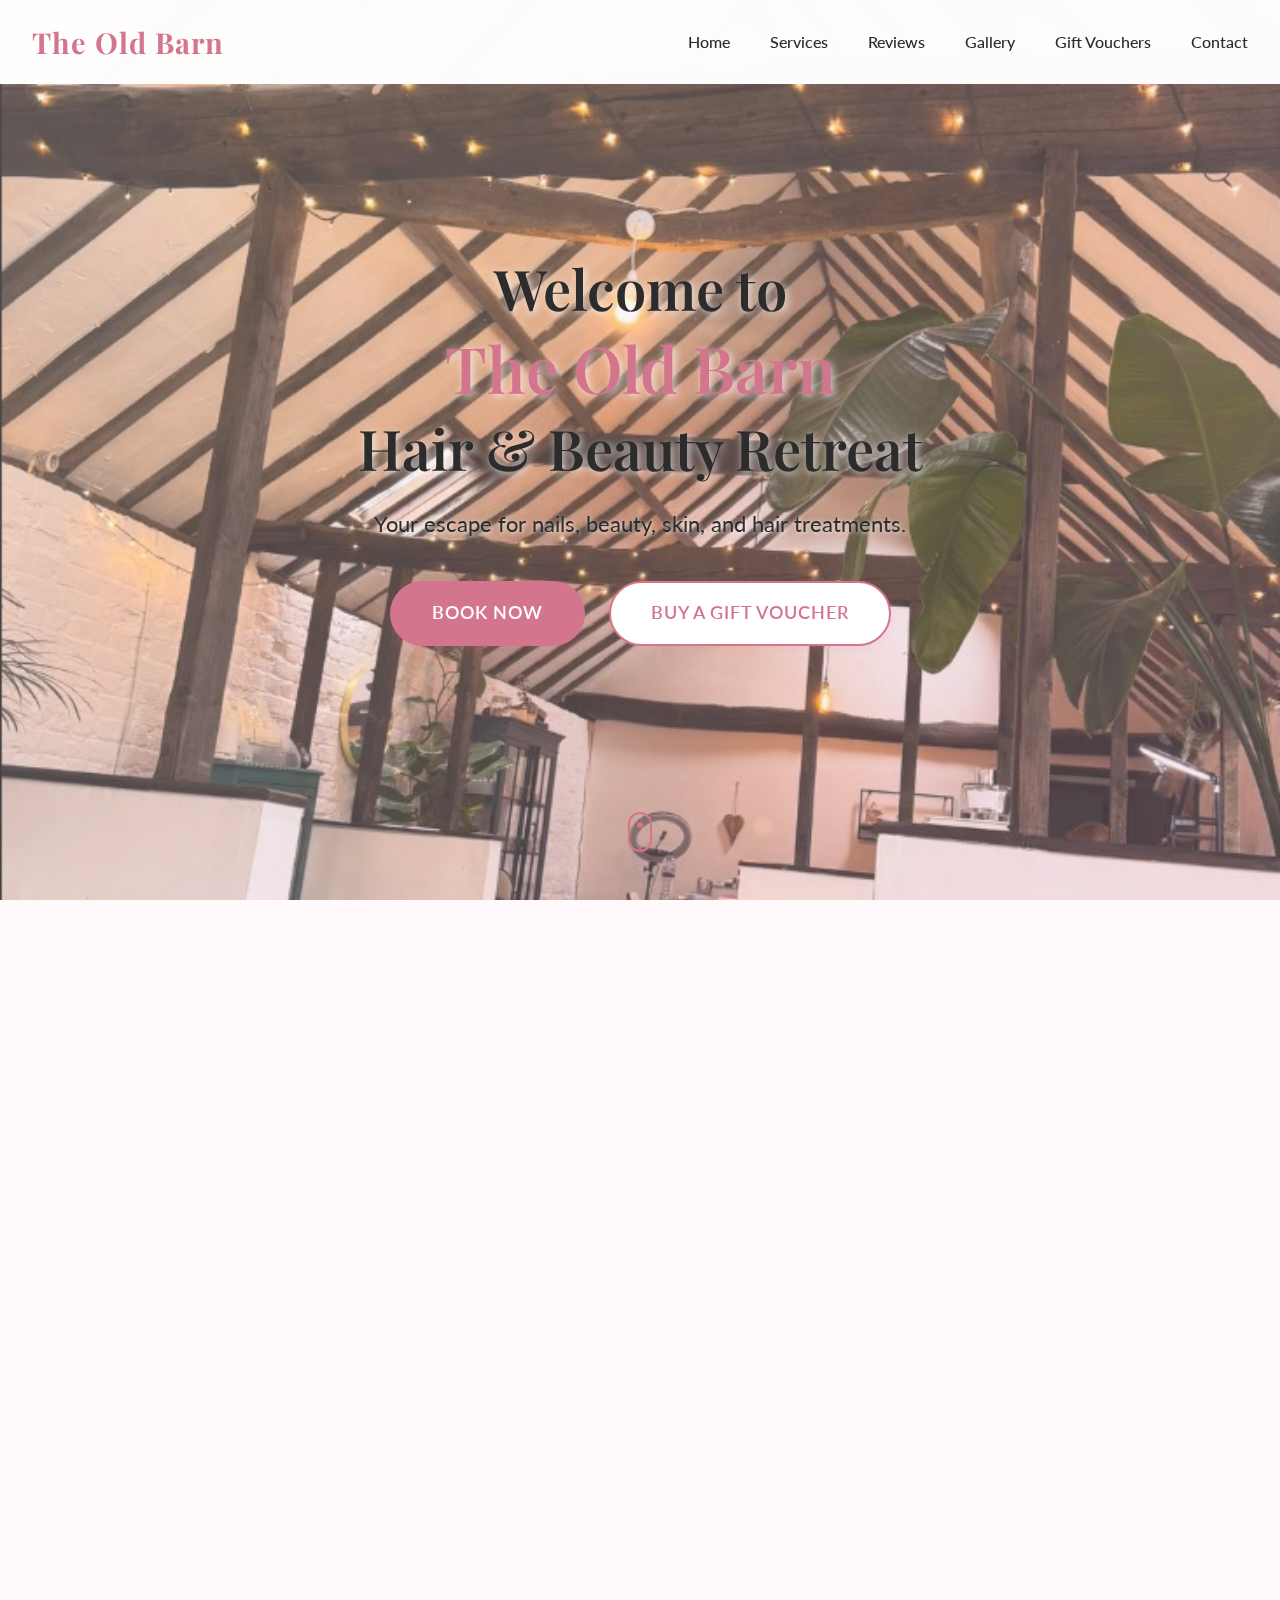
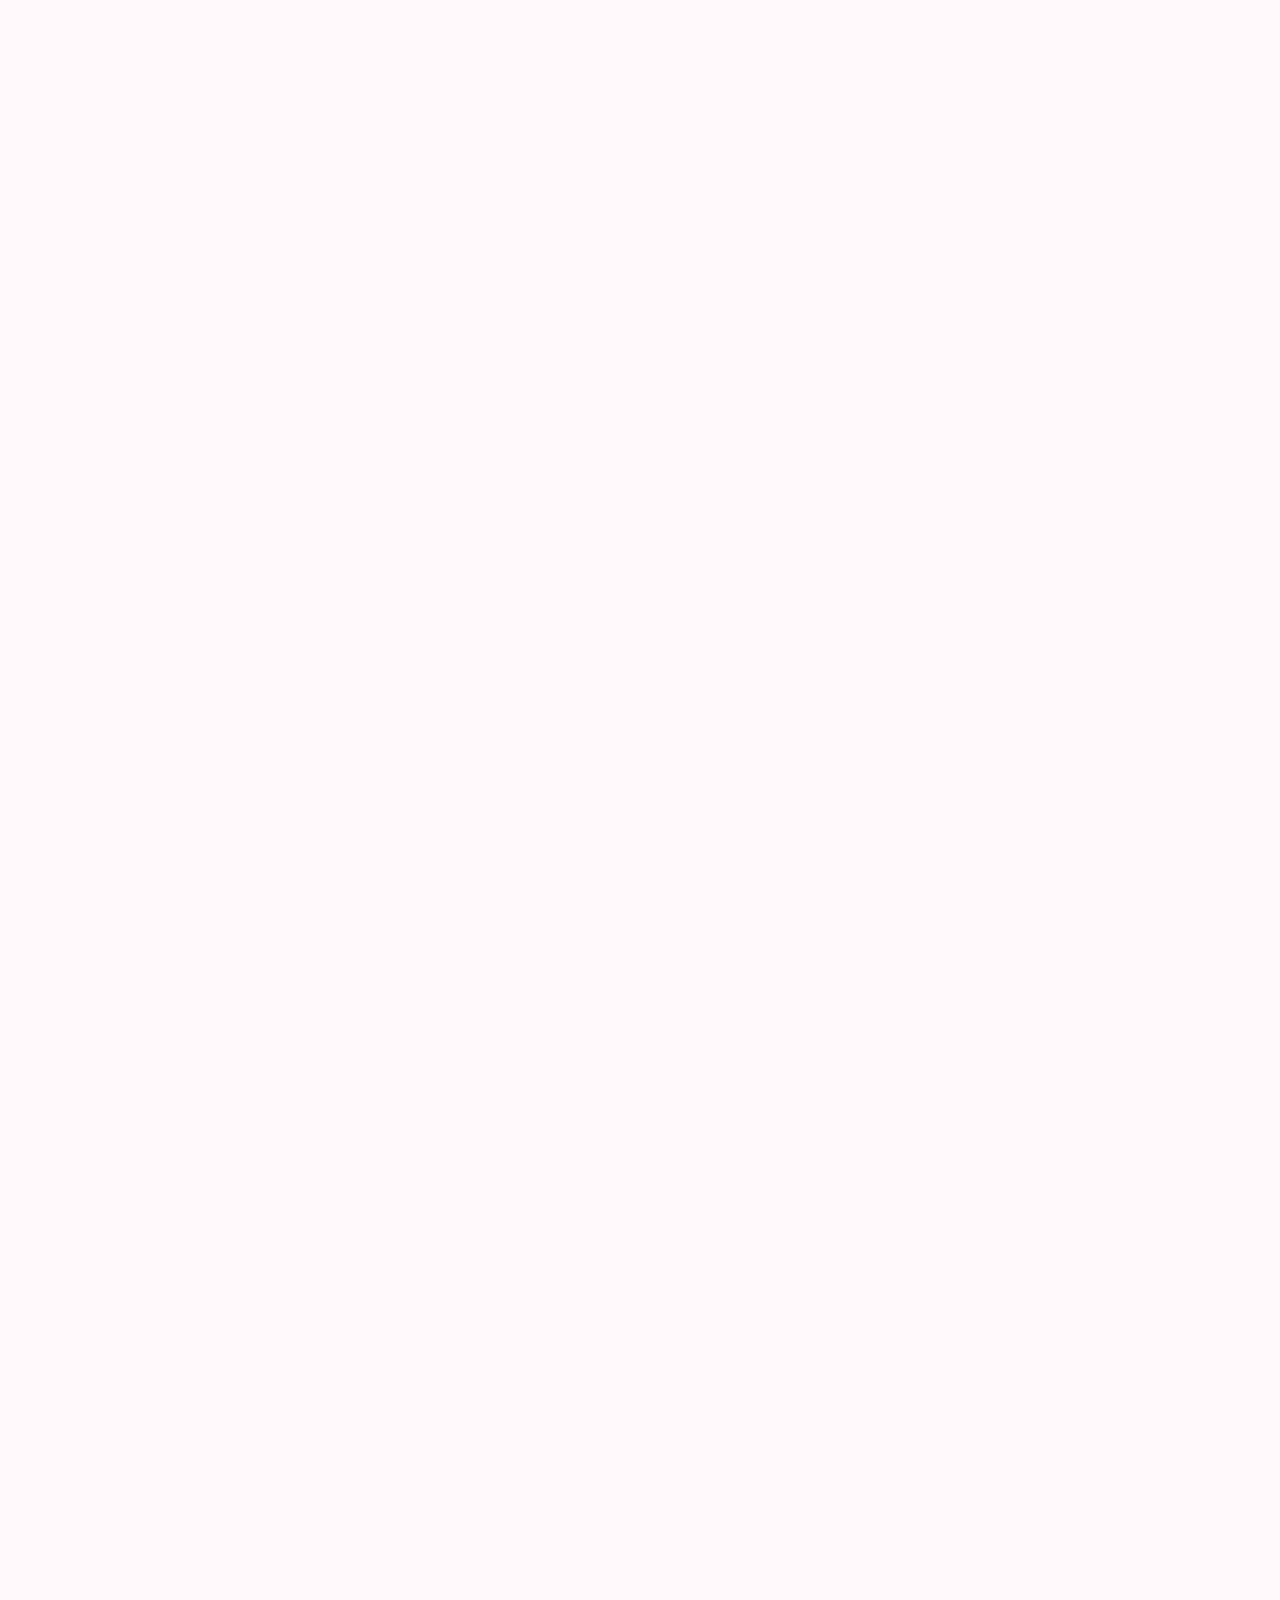
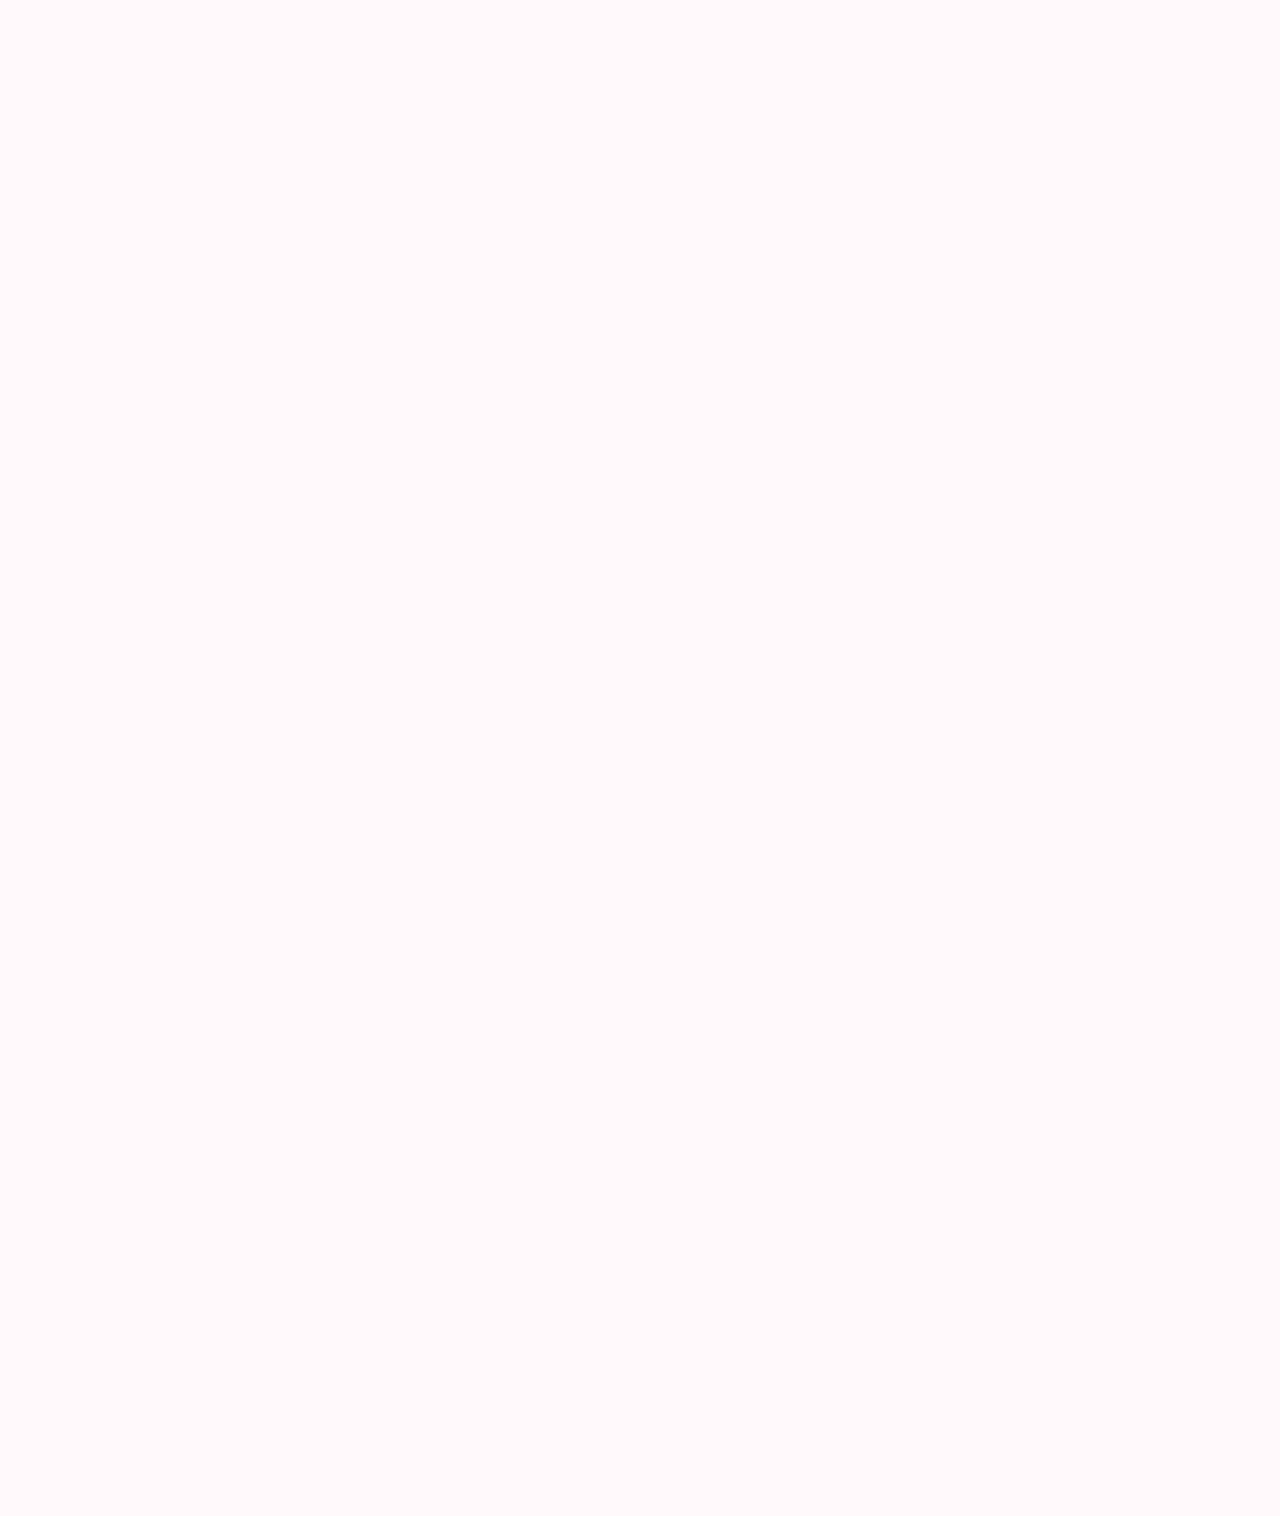
<file: index.html>
<!DOCTYPE html>
<html lang="en">
<head>
  <meta charset="UTF-8">
  <meta name="viewport" content="width=device-width, initial-scale=1.0">
  <title>The Old Barn Hair & Beauty Retreat</title>
  <link rel="stylesheet" href="style.css">
  <link rel="preconnect" href="https://fonts.googleapis.com">
  <link rel="preconnect" href="https://fonts.gstatic.com" crossorigin>
  <link href="https://fonts.googleapis.com/css2?family=Playfair+Display:wght@400;500;600;700&family=Lato:wght@300;400;700&display=swap" rel="stylesheet">
</head>
<body>

  <!-- NAVIGATION BAR -->
  <nav class="navbar">
    <div class="nav-container">
      <div class="logo">The Old Barn</div>
      <ul class="nav-links">
        <li><a href="#hero">Home</a></li>
        <li><a href="#services">Services</a></li>
        <li><a href="#reviews">Reviews</a></li>
        <li><a href="gallery.html">Gallery</a></li>
        <li><a href="#gift">Gift Vouchers</a></li>
        <li><a href="#contact">Contact</a></li>
      </ul>
      <div class="hamburger">
        <span></span>
        <span></span>
        <span></span>
      </div>
    </div>
  </nav>

  <!-- HERO SECTION -->
  <section id="hero" class="hero">
    <div class="hero-overlay"></div>
    <div class="hero-content">
      <h1 class="hero-title">Welcome to<br><span class="highlight">The Old Barn</span><br>Hair & Beauty Retreat</h1>
      <p class="hero-subtitle">Your escape for nails, beauty, skin, and hair treatments.</p>
      <div class="hero-buttons">
        <a href="#services" class="btn btn-primary">Book Now</a>
        <a href="#gift" class="btn btn-secondary">Buy a Gift Voucher</a>
      </div>
    </div>
    <div class="scroll-indicator">
      <span></span>
    </div>
  </section>

  <!-- SERVICES / BOOKING SECTION -->
  <section id="services" class="services">
    <div class="section-header">
      <h2>Our Services</h2>
      <p>Please select services in the order you would like them. If you can't find what you're looking for, call us on <a href="tel:+441303763044">+44 1303 763044</a>.</p>
    </div>
    <button class="btn btn-primary book-top">Book Now</button>

    <div class="accordion">

      <!-- FACIALS -->
      <div class="accordion-item">
        <button class="accordion-header">
          <span class="accordion-title">Facials</span>
          <span class="accordion-icon">+</span>
        </button>
        <div class="accordion-body">
          <ul>
            <li>
              <div class="service-info">
                <span class="service-name">Dermaplaning</span>
                <span class="service-duration">1 hour</span>
              </div>
              <div class="service-booking">
                <span class="service-price">£70</span>
                <button class="book-btn">Book</button>
              </div>
            </li>
            <li>
              <div class="service-info">
                <span class="service-name">Express Dermaplaning</span>
                <span class="service-duration">45 mins</span>
              </div>
              <div class="service-booking">
                <span class="service-price">£40</span>
                <button class="book-btn">Book</button>
              </div>
            </li>
            <li>
              <div class="service-info">
                <span class="service-name">Microneedling</span>
                <span class="service-duration">1 hour</span>
              </div>
              <div class="service-booking">
                <span class="service-price">£70</span>
                <button class="book-btn">Book</button>
              </div>
            </li>
            <li>
              <div class="service-info">
                <span class="service-name">Hydra Facial</span>
                <span class="service-duration">1 hour</span>
              </div>
              <div class="service-booking">
                <span class="service-price">from £60</span>
                <button class="book-btn">Book</button>
              </div>
            </li>
          </ul>
        </div>
      </div>

      <!-- SKIN BOOSTERS -->
      <div class="accordion-item">
        <button class="accordion-header">
          <span class="accordion-title">Skin Boosters</span>
          <span class="accordion-icon">+</span>
        </button>
        <div class="accordion-body">
          <ul>
            <li>
              <div class="service-info">
                <span class="service-name">Skin Boosters</span>
                <span class="service-duration">45 mins</span>
              </div>
              <div class="service-booking">
                <span class="service-price">£250</span>
                <button class="book-btn">Book</button>
              </div>
            </li>
          </ul>
        </div>
      </div>

      <!-- PIERCING -->
      <div class="accordion-item">
        <button class="accordion-header">
          <span class="accordion-title">Piercing</span>
          <span class="accordion-icon">+</span>
        </button>
        <div class="accordion-body">
          <ul>
            <li>
              <div class="service-info">
                <span class="service-name">Ear Lobe Piercing</span>
                <span class="service-duration">45 mins</span>
              </div>
              <div class="service-booking">
                <span class="service-price">£35</span>
                <button class="book-btn">Book</button>
              </div>
            </li>
            <li>
              <div class="service-info">
                <span class="service-name">Ear Lobe Piercing (Both Ears)</span>
                <span class="service-duration">45 mins</span>
              </div>
              <div class="service-booking">
                <span class="service-price">£50</span>
                <button class="book-btn">Book</button>
              </div>
            </li>
            <li>
              <div class="service-info">
                <span class="service-name">Nose Piercing</span>
                <span class="service-duration">45 mins</span>
              </div>
              <div class="service-booking">
                <span class="service-price">£35</span>
                <button class="book-btn">Book</button>
              </div>
            </li>
            <li>
              <div class="service-info">
                <span class="service-name">Tiny Tattoos (Consultation Only)</span>
                <span class="service-duration">45 mins</span>
              </div>
              <div class="service-booking">
                <span class="service-price">from £35</span>
                <button class="book-btn">Book</button>
              </div>
            </li>
          </ul>
        </div>
      </div>

      <!-- BROWS & LASHES -->
      <div class="accordion-item">
        <button class="accordion-header">
          <span class="accordion-title">Brows & Lashes</span>
          <span class="accordion-icon">+</span>
        </button>
        <div class="accordion-body">
          <ul>
            <li>
              <div class="service-info">
                <span class="service-name">Lash Tint</span>
                <span class="service-duration">15 mins</span>
              </div>
              <div class="service-booking">
                <span class="service-price">£15</span>
                <button class="book-btn">Book</button>
              </div>
            </li>
            <li>
              <div class="service-info">
                <span class="service-name">Brow Tint</span>
                <span class="service-duration">45 mins</span>
              </div>
              <div class="service-booking">
                <span class="service-price">£20</span>
                <button class="book-btn">Book</button>
              </div>
            </li>
            <li>
              <div class="service-info">
                <span class="service-name">Brow Wax & Tint</span>
                <span class="service-duration">45 mins</span>
              </div>
              <div class="service-booking">
                <span class="service-price">£20</span>
                <button class="book-btn">Book</button>
              </div>
            </li>
            <li>
              <div class="service-info">
                <span class="service-name">Henna Brow & Wax</span>
                <span class="service-duration">45 mins</span>
              </div>
              <div class="service-booking">
                <span class="service-price">£27</span>
                <button class="book-btn">Book</button>
              </div>
            </li>
            <li>
              <div class="service-info">
                <span class="service-name">Classic Lash Extensions</span>
                <span class="service-duration">2 hours</span>
              </div>
              <div class="service-booking">
                <span class="service-price">£50</span>
                <button class="book-btn">Book</button>
              </div>
            </li>
            <li>
              <div class="service-info">
                <span class="service-name">Classic Lash Extension Infills</span>
                <span class="service-duration">1 hr 30 mins</span>
              </div>
              <div class="service-booking">
                <span class="service-price">£35</span>
                <button class="book-btn">Book</button>
              </div>
            </li>
            <li>
              <div class="service-info">
                <span class="service-name">Hybrid Lash Extensions</span>
                <span class="service-duration">1 hr 30 mins</span>
              </div>
              <div class="service-booking">
                <span class="service-price">£60</span>
                <button class="book-btn">Book</button>
              </div>
            </li>
            <li>
              <div class="service-info">
                <span class="service-name">Hybrid Lash Extension Infills</span>
                <span class="service-duration">1 hr 30 mins</span>
              </div>
              <div class="service-booking">
                <span class="service-price">£60</span>
                <button class="book-btn">Book</button>
              </div>
            </li>
            <li>
              <div class="service-info">
                <span class="service-name">Russian Volume Lash Extensions</span>
                <span class="service-duration">1 hour</span>
              </div>
              <div class="service-booking">
                <span class="service-price">£70</span>
                <button class="book-btn">Book</button>
              </div>
            </li>
            <li>
              <div class="service-info">
                <span class="service-name">Russian Volume Lash Extension Infills</span>
                <span class="service-duration">1 hr 30 mins</span>
              </div>
              <div class="service-booking">
                <span class="service-price">£50</span>
                <button class="book-btn">Book</button>
              </div>
            </li>
            <li>
              <div class="service-info">
                <span class="service-name">Lash Removal</span>
                <span class="service-duration">15 mins</span>
              </div>
              <div class="service-booking">
                <span class="service-price">from £10</span>
                <button class="book-btn">Book</button>
              </div>
            </li>
          </ul>
        </div>
      </div>

      <!-- NAILS – GEL -->
      <div class="accordion-item">
        <button class="accordion-header">
          <span class="accordion-title">Nails – Gel</span>
          <span class="accordion-icon">+</span>
        </button>
        <div class="accordion-body">
          <ul>
            <li>
              <div class="service-info">
                <span class="service-name">Gel Hands</span>
                <span class="service-duration">1 hour</span>
              </div>
              <div class="service-booking">
                <span class="service-price">£25</span>
                <button class="book-btn">Book</button>
              </div>
            </li>
            <li>
              <div class="service-info">
                <span class="service-name">Gels Feet</span>
                <span class="service-duration">45 mins</span>
              </div>
              <div class="service-booking">
                <span class="service-price">£25</span>
                <button class="book-btn">Book</button>
              </div>
            </li>
            <li>
              <div class="service-info">
                <span class="service-name">Gels Soak Off & Reapply</span>
                <span class="service-duration">1 hr 30 mins</span>
              </div>
              <div class="service-booking">
                <span class="service-price">from £30</span>
                <button class="book-btn">Book</button>
              </div>
            </li>
            <li>
              <div class="service-info">
                <span class="service-name">Gels Soak Off</span>
                <span class="service-duration">45 mins</span>
              </div>
              <div class="service-booking">
                <span class="service-price">from £0</span>
                <button class="book-btn">Book</button>
              </div>
            </li>
            <li>
              <div class="service-info">
                <span class="service-name">Add On — Gel Coat</span>
                <span class="service-duration"></span>
              </div>
              <div class="service-booking">
                <span class="service-price">£6</span>
                <button class="book-btn">Book</button>
              </div>
            </li>
            <li>
              <div class="service-info">
                <span class="service-name">Add On — BIAB Gel</span>
                <span class="service-duration"></span>
              </div>
              <div class="service-booking">
                <span class="service-price">£10</span>
                <button class="book-btn">Book</button>
              </div>
            </li>
            <li>
              <div class="service-info">
                <span class="service-name">Gel Pedicure</span>
                <span class="service-duration">1 hr 15 mins</span>
              </div>
              <div class="service-booking">
                <span class="service-price">£40</span>
                <button class="book-btn">Book</button>
              </div>
            </li>
          </ul>
        </div>
      </div>

      <!-- FACIAL WAXING -->
      <div class="accordion-item">
        <button class="accordion-header">
          <span class="accordion-title">Facial Waxing</span>
          <span class="accordion-icon">+</span>
        </button>
        <div class="accordion-body">
          <ul>
            <li>
              <div class="service-info">
                <span class="service-name">Lip Wax</span>
                <span class="service-duration">15 mins</span>
              </div>
              <div class="service-booking">
                <span class="service-price">£8</span>
                <button class="book-btn">Book</button>
              </div>
            </li>
            <li>
              <div class="service-info">
                <span class="service-name">Chin Wax</span>
                <span class="service-duration">15 mins</span>
              </div>
              <div class="service-booking">
                <span class="service-price">£8</span>
                <button class="book-btn">Book</button>
              </div>
            </li>
            <li>
              <div class="service-info">
                <span class="service-name">Brow Wax</span>
                <span class="service-duration">15 mins</span>
              </div>
              <div class="service-booking">
                <span class="service-price">£10</span>
                <button class="book-btn">Book</button>
              </div>
            </li>
            <li>
              <div class="service-info">
                <span class="service-name">Lip & Chin Wax</span>
                <span class="service-duration">30 mins</span>
              </div>
              <div class="service-booking">
                <span class="service-price">£15</span>
                <button class="book-btn">Book</button>
              </div>
            </li>
          </ul>
        </div>
      </div>

      <!-- CONSULTATION -->
      <div class="accordion-item">
        <button class="accordion-header">
          <span class="accordion-title">Consultation</span>
          <span class="accordion-icon">+</span>
        </button>
        <div class="accordion-body">
          <ul>
            <li>
              <div class="service-info">
                <span class="service-name">Skin Test</span>
                <span class="service-duration">15 mins</span>
              </div>
              <div class="service-booking">
                <span class="service-price">Free</span>
                <button class="book-btn">Book</button>
              </div>
            </li>
            <li>
              <div class="service-info">
                <span class="service-name">Lash/Brow Consultation</span>
                <span class="service-duration">15 mins</span>
              </div>
              <div class="service-booking">
                <span class="service-price">Free</span>
                <button class="book-btn">Book</button>
              </div>
            </li>
          </ul>
        </div>
      </div>

      <!-- HAIR -->
      <div class="accordion-item">
        <button class="accordion-header">
          <span class="accordion-title">Hair</span>
          <span class="accordion-icon">+</span>
        </button>
        <div class="accordion-body">
          <ul>
            <li>
              <div class="service-info">
                <span class="service-name">Short Hair Restyle / Shape Change</span>
                <span class="service-duration">45 mins</span>
              </div>
              <div class="service-booking">
                <span class="service-price">£55</span>
                <button class="book-btn">Book</button>
              </div>
            </li>
            <li>
              <div class="service-info">
                <span class="service-name">Medium Length Precision Cut & Finish</span>
                <span class="service-duration">1 hour</span>
              </div>
              <div class="service-booking">
                <span class="service-price">£50</span>
                <button class="book-btn">Book</button>
              </div>
            </li>
            <li>
              <div class="service-info">
                <span class="service-name">Medium Length Restyle / Shape Change</span>
                <span class="service-duration">1 hour</span>
              </div>
              <div class="service-booking">
                <span class="service-price">£60</span>
                <button class="book-btn">Book</button>
              </div>
            </li>
            <li>
              <div class="service-info">
                <span class="service-name">Long Hair Precision Cut & Finish</span>
                <span class="service-duration">1 hour</span>
              </div>
              <div class="service-booking">
                <span class="service-price">£65</span>
                <button class="book-btn">Book</button>
              </div>
            </li>
            <li>
              <div class="service-info">
                <span class="service-name">Long Hair Restyle / Shape Change</span>
                <span class="service-duration">45 mins</span>
              </div>
              <div class="service-booking">
                <span class="service-price">£70</span>
                <button class="book-btn">Book</button>
              </div>
            </li>
            <li>
              <div class="service-info">
                <span class="service-name">Fine Hair Precision Cut & Finish</span>
                <span class="service-duration">1 hour</span>
              </div>
              <div class="service-booking">
                <span class="service-price">£50</span>
                <button class="book-btn">Book</button>
              </div>
            </li>
            <li>
              <div class="service-info">
                <span class="service-name">Thick Hair Precision Cut & Finish</span>
                <span class="service-duration">1 hour</span>
              </div>
              <div class="service-booking">
                <span class="service-price">£55</span>
                <button class="book-btn">Book</button>
              </div>
            </li>
            <li>
              <div class="service-info">
                <span class="service-name">Curly Hair Precision Cut & Finish</span>
                <span class="service-duration">1 hour</span>
              </div>
              <div class="service-booking">
                <span class="service-price">£60</span>
                <button class="book-btn">Book</button>
              </div>
            </li>
            <li>
              <div class="service-info">
                <span class="service-name">Short Hair Precision Cut & Blow Dry</span>
                <span class="service-duration">1 hour</span>
              </div>
              <div class="service-booking">
                <span class="service-price">£45</span>
                <button class="book-btn">Book</button>
              </div>
            </li>
            <li>
              <div class="service-info">
                <span class="service-name">Male Perm</span>
                <span class="service-duration">3 hours</span>
              </div>
              <div class="service-booking">
                <span class="service-price">from £42</span>
                <button class="book-btn">Book</button>
              </div>
            </li>
            <li>
              <div class="service-info">
                <span class="service-name">Indian Head Massage (Add-On)</span>
                <span class="service-duration">30 mins</span>
              </div>
              <div class="service-booking">
                <span class="service-price">£20</span>
                <button class="book-btn">Book</button>
              </div>
            </li>
            <li>
              <div class="service-info">
                <span class="service-name">Hair Treatment & Indian Head Massage (Add-On)</span>
                <span class="service-duration">45 mins</span>
              </div>
              <div class="service-booking">
                <span class="service-price">£36</span>
                <button class="book-btn">Book</button>
              </div>
            </li>
          </ul>
        </div>
      </div>

    </div>
  </section>

  <!-- REVIEWS SECTION -->
  <section id="reviews" class="reviews">
    <div class="section-header">
      <h2>What Our Clients Say</h2>
    </div>
    <div class="reviews-grid">
      <div class="review-card">
        <div class="stars">★★★★★</div>
        <p class="review-text">"Absolutely love The Old Barn! Friendly staff and amazing service."</p>
        <p class="review-author">— Jane D.</p>
      </div>
      <div class="review-card">
        <div class="stars">★★★★★</div>
        <p class="review-text">"Best salon experience I've ever had, from nails to hair."</p>
        <p class="review-author">— Emma K.</p>
      </div>
      <div class="review-card">
        <div class="stars">★★★★★</div>
        <p class="review-text">"Relaxing atmosphere and professional staff. Highly recommend."</p>
        <p class="review-author">— Lucy S.</p>
      </div>
    </div>
  </section>

  <!-- GIFT VOUCHERS SECTION -->
  <section id="gift" class="gift">
    <div class="gift-content">
      <h2>Gift Vouchers</h2>
      <p>Give the gift of relaxation and beauty to your friends and family. Purchase vouchers for any treatment of your choice.</p>
      <a href="#services" class="btn btn-primary">Buy a Gift Voucher</a>
    </div>
  </section>

  <!-- CONTACT / FOOTER SECTION -->
  <section id="contact" class="contact">
    <div class="contact-content">
      <h2>Contact Us</h2>
      <div class="contact-info">
        <p class="phone"><strong>Phone:</strong> <a href="tel:+441303763044">+44 1303 763044</a></p>
        <p>If you can't find what you're looking for, please call us.</p>
      </div>
      
      <!-- Opening Hours -->
      <div class="opening-hours">
        <h3>Opening Hours</h3>
        <div class="hours-grid">
          <div class="hours-row">
            <span class="day">Monday</span>
            <span class="time">9 am – 5 pm</span>
          </div>
          <div class="hours-row">
            <span class="day">Tuesday</span>
            <span class="time">9 am – 5 pm</span>
          </div>
          <div class="hours-row">
            <span class="day">Wednesday</span>
            <span class="time">9 am – 5 pm</span>
          </div>
          <div class="hours-row">
            <span class="day">Thursday</span>
            <span class="time">9 am – 5 pm</span>
          </div>
          <div class="hours-row">
            <span class="day">Friday</span>
            <span class="time">9 am – 5 pm</span>
          </div>
          <div class="hours-row closed">
            <span class="day">Saturday</span>
            <span class="time">Closed</span>
          </div>
          <div class="hours-row closed">
            <span class="day">Sunday</span>
            <span class="time">Closed</span>
          </div>
        </div>
      </div>
      
      <div class="map">
        <iframe src="https://www.google.com/maps/embed?pb=!1m18!1m12!1m3!1d20040.587254063856!2d1.0317614357437808!3d51.10710578076969!2m3!1f0!2f0!3f0!3m2!1i1024!2i768!4f13.1!3m3!1m2!1s0x47dec7002714a23b%3A0x758185a9089c34e4!2sThe%20Old%20Barn!5e0!3m2!1sen!2suk!4v1770154801740!5m2!1sen!2suk" width="100%" height="400" style="border:0;" allowfullscreen="" loading="lazy" referrerpolicy="no-referrer-when-downgrade"></iframe>
      </div>
    </div>
    <div class="footer">
      <p>© 2026 The Old Barn Hair & Beauty Retreat</p>
    </div>
  </section>

  <script src="script.js"></script>
</body>
</html>
</file>
<file: style.css>
/* ===================================
   CSS RESET & GLOBAL STYLES
   =================================== */

* {
  margin: 0;
  padding: 0;
  box-sizing: border-box;
}

:root {
  /* Color Palette - Feminine Elegant Tones */
  --primary-color: #d4758e;
  --primary-dark: #b35770;
  --primary-light: #e99aaf;
  --secondary-color: #f5c6d8;
  --accent-color: #c895a6;
  --text-dark: #2c2c2c;
  --text-light: #ffffff;
  --bg-light: #fff9fb;
  --bg-cream: #fdf2f5;
  --border-color: #f0d9e1;
  
  /* Typography */
  --font-heading: 'Playfair Display', serif;
  --font-body: 'Lato', sans-serif;
  
  /* Shadows */
  --shadow-sm: 0 2px 8px rgba(212, 117, 142, 0.1);
  --shadow-md: 0 4px 16px rgba(212, 117, 142, 0.15);
  --shadow-lg: 0 8px 32px rgba(212, 117, 142, 0.2);
  --shadow-hover: 0 12px 40px rgba(212, 117, 142, 0.25);
  
  /* Transitions */
  --transition-fast: 0.2s ease;
  --transition-normal: 0.3s ease;
  --transition-slow: 0.5s ease;
}

html {
  scroll-behavior: smooth;
}

body {
  font-family: var(--font-body);
  color: var(--text-dark);
  line-height: 1.6;
  background-color: var(--bg-light);
  overflow-x: hidden;
}

body::before {
  content: '';
  position: fixed;
  top: 0;
  left: 0;
  width: 100%;
  height: 100%;
  background: radial-gradient(circle at 20% 80%, rgba(245, 198, 216, 0.1) 0%, transparent 50%),
              radial-gradient(circle at 80% 20%, rgba(212, 117, 142, 0.08) 0%, transparent 50%);
  pointer-events: none;
  z-index: 0;
}

h1, h2, h3, h4, h5, h6 {
  font-family: var(--font-heading);
  font-weight: 600;
  line-height: 1.2;
}

a {
  text-decoration: none;
  color: inherit;
  transition: var(--transition-normal);
}

img {
  max-width: 100%;
  height: auto;
  display: block;
}

/* ===================================
   NAVIGATION BAR
   =================================== */

.navbar {
  position: fixed;
  top: 0;
  left: 0;
  width: 100%;
  background: rgba(255, 255, 255, 0.98);
  backdrop-filter: blur(10px);
  box-shadow: var(--shadow-sm);
  z-index: 1000;
  transition: var(--transition-normal);
}

.navbar.scrolled {
  box-shadow: var(--shadow-md);
}

.nav-container {
  max-width: 1400px;
  margin: 0 auto;
  display: flex;
  justify-content: space-between;
  align-items: center;
  padding: 1.2rem 2rem;
}

.logo {
  font-family: var(--font-heading);
  font-size: 1.8rem;
  font-weight: 700;
  color: var(--primary-color);
  letter-spacing: 1px;
}

.nav-links {
  display: flex;
  list-style: none;
  gap: 2.5rem;
}

.nav-links a {
  font-size: 1rem;
  font-weight: 500;
  color: var(--text-dark);
  position: relative;
  padding: 0.5rem 0;
  transition: var(--transition-normal);
}

.nav-links a::after {
  content: '';
  position: absolute;
  bottom: 0;
  left: 0;
  width: 0;
  height: 2px;
  background: var(--primary-color);
  transition: var(--transition-normal);
}

.nav-links a:hover {
  color: var(--primary-color);
}

.nav-links a:hover::after,
.nav-links a.active::after {
  width: 100%;
}

.hamburger {
  display: none;
  flex-direction: column;
  gap: 5px;
  cursor: pointer;
  padding: 0.5rem;
}

.hamburger span {
  width: 28px;
  height: 3px;
  background: var(--primary-color);
  border-radius: 2px;
  transition: var(--transition-normal);
}

/* ===================================
   HERO SECTION
   =================================== */

.hero {
  position: relative;
  height: 100vh;
  min-height: 600px;
  display: flex;
  align-items: center;
  justify-content: center;
  text-align: center;
  background: url('images/Background.png') center/cover no-repeat;
  background-attachment: fixed;
}

.hero-overlay {
  position: absolute;
  top: 0;
  left: 0;
  width: 100%;
  height: 100%;
  background: linear-gradient(135deg, rgba(255, 255, 255, 0.3), rgba(245, 198, 216, 0.25));
  z-index: 1;
}

.hero-content {
  position: relative;
  z-index: 2;
  max-width: 900px;
  padding: 2rem;
  animation: fadeInUp 1s ease-out;
}

.hero-title {
  font-size: 3.5rem;
  color: var(--text-dark);
  margin-bottom: 1.5rem;
  text-shadow: 2px 2px 8px rgba(255, 255, 255, 0.8);
  animation: fadeInUp 1s ease-out 0.2s both;
}

.hero-title .highlight {
  color: var(--primary-color);
  font-size: 4rem;
  display: inline-block;
  margin: 0.5rem 0;
}

.hero-subtitle {
  font-size: 1.4rem;
  color: var(--text-dark);
  margin-bottom: 2.5rem;
  font-weight: 400;
  text-shadow: 1px 1px 4px rgba(255, 255, 255, 0.8);
  animation: fadeInUp 1s ease-out 0.4s both;
}

.hero-buttons {
  display: flex;
  gap: 1.5rem;
  justify-content: center;
  flex-wrap: wrap;
  animation: fadeInUp 1s ease-out 0.6s both;
}

.scroll-indicator {
  position: absolute;
  bottom: 3rem;
  left: 50%;
  transform: translateX(-50%);
  z-index: 2;
  animation: bounce 2s infinite;
}

.scroll-indicator span {
  display: block;
  width: 24px;
  height: 40px;
  border: 2px solid var(--primary-color);
  border-radius: 50px;
  position: relative;
}

.scroll-indicator span::before {
  content: '';
  position: absolute;
  top: 8px;
  left: 50%;
  transform: translateX(-50%);
  width: 6px;
  height: 6px;
  background: var(--primary-color);
  border-radius: 50%;
  animation: scrollDown 2s infinite;
}

/* ===================================
   BUTTONS
   =================================== */

.btn {
  display: inline-block;
  padding: 1rem 2.5rem;
  font-size: 1.1rem;
  font-weight: 600;
  border-radius: 50px;
  cursor: pointer;
  transition: all var(--transition-normal);
  border: 2px solid transparent;
  text-transform: uppercase;
  letter-spacing: 1px;
  position: relative;
  overflow: hidden;
}

.btn::before {
  content: '';
  position: absolute;
  top: 50%;
  left: 50%;
  width: 0;
  height: 0;
  border-radius: 50%;
  background: rgba(255, 255, 255, 0.2);
  transform: translate(-50%, -50%);
  transition: width 0.6s, height 0.6s;
}

.btn:hover::before {
  width: 300px;
  height: 300px;
}

.btn-primary {
  background: var(--primary-color);
  color: var(--text-light);
  box-shadow: var(--shadow-md);
}

.btn-primary:hover {
  background: var(--primary-dark);
  box-shadow: var(--shadow-hover);
  transform: translateY(-3px);
}

.btn-primary:active {
  transform: translateY(-1px);
  box-shadow: var(--shadow-md);
}

.btn-secondary {
  background: white;
  color: var(--primary-color);
  border: 2px solid var(--primary-color);
  box-shadow: var(--shadow-sm);
}

.btn-secondary:hover {
  background: var(--primary-color);
  color: white;
  transform: translateY(-3px);
  box-shadow: var(--shadow-hover);
}

.book-btn {
  padding: 0.6rem 1.8rem;
  background: var(--primary-color);
  color: var(--text-light);
  border: none;
  border-radius: 25px;
  font-size: 0.95rem;
  font-weight: 600;
  cursor: pointer;
  transition: all var(--transition-normal);
  box-shadow: var(--shadow-sm);
}

.book-btn:hover {
  background: var(--primary-dark);
  transform: translateY(-2px) scale(1.05);
  box-shadow: var(--shadow-md);
}

.book-btn:active {
  transform: translateY(0) scale(1);
}

/* ===================================
   SERVICES SECTION
   =================================== */

.services {
  padding: 5rem 2rem;
  background: var(--bg-light);
  position: relative;
  z-index: 1;
}

.section-header {
  text-align: center;
  max-width: 800px;
  margin: 0 auto 3rem;
  position: relative;
}

.section-header h2 {
  font-size: 2.8rem;
  color: var(--primary-color);
  margin-bottom: 1rem;
  position: relative;
  display: inline-block;
}

.section-header h2::before,
.section-header h2::after {
  content: '✦';
  position: absolute;
  top: 50%;
  transform: translateY(-50%);
  color: var(--secondary-color);
  font-size: 1.2rem;
  opacity: 0.6;
}

.section-header h2::before {
  left: -2.5rem;
}

.section-header h2::after {
  right: -2.5rem;
}

.section-header p {
  font-size: 1.1rem;
  color: var(--text-dark);
  line-height: 1.8;
}

.section-header a {
  color: var(--primary-color);
  font-weight: 600;
  border-bottom: 1px solid var(--primary-color);
}

.section-header a:hover {
  color: var(--primary-dark);
}

.book-top {
  display: block;
  margin: 2rem auto 3rem;
}

.accordion {
  max-width: 1000px;
  margin: 0 auto;
  display: flex;
  flex-direction: column;
  gap: 1rem;
}

.accordion-item {
  background: white;
  border-radius: 12px;
  overflow: hidden;
  box-shadow: var(--shadow-sm);
  transition: var(--transition-normal);
}

.accordion-item:hover {
  box-shadow: var(--shadow-md);
  transform: translateY(-2px);
}

.accordion-header {
  width: 100%;
  padding: 1.5rem 2rem;
  background: white;
  border: none;
  display: flex;
  justify-content: space-between;
  align-items: center;
  cursor: pointer;
  transition: var(--transition-normal);
  font-family: var(--font-heading);
}

.accordion-header:hover {
  background: var(--bg-cream);
}

.accordion-title {
  font-size: 1.4rem;
  font-weight: 600;
  color: var(--primary-color);
}

.accordion-icon {
  font-size: 1.8rem;
  color: var(--primary-color);
  transition: var(--transition-normal);
  font-weight: 300;
}

.accordion-item.active .accordion-icon {
  transform: rotate(45deg);
}

.accordion-body {
  max-height: 0;
  overflow: hidden;
  transition: max-height 0.4s ease;
  background: white;
}

.accordion-body ul {
  list-style: none;
  padding: 0 2rem 1.5rem;
}

.accordion-body li {
  display: flex;
  justify-content: space-between;
  align-items: center;
  padding: 1.2rem 0;
  border-bottom: 1px solid var(--border-color);
  transition: var(--transition-fast);
}

.accordion-body li:last-child {
  border-bottom: none;
}

.accordion-body li:hover {
  padding-left: 0.5rem;
  background: var(--bg-cream);
  border-radius: 8px;
}

.service-info {
  display: flex;
  flex-direction: column;
  gap: 0.3rem;
}

.service-name {
  font-weight: 600;
  font-size: 1.05rem;
  color: var(--text-dark);
}

.service-duration {
  font-size: 0.9rem;
  color: #666;
}

.service-booking {
  display: flex;
  align-items: center;
  gap: 1.5rem;
}

.service-price {
  font-size: 1.1rem;
  font-weight: 700;
  color: var(--primary-color);
  min-width: 80px;
  text-align: right;
}

/* ===================================
   REVIEWS SECTION
   =================================== */

.reviews {
  padding: 5rem 2rem;
  background: var(--bg-cream);
  position: relative;
  z-index: 1;
}

.reviews-grid {
  max-width: 1200px;
  margin: 0 auto;
  display: grid;
  grid-template-columns: repeat(auto-fit, minmax(300px, 1fr));
  gap: 2rem;
}

.review-card {
  background: white;
  padding: 2.5rem;
  border-radius: 16px;
  box-shadow: var(--shadow-sm);
  transition: var(--transition-normal);
  text-align: center;
}

.review-card:hover {
  transform: translateY(-8px);
  box-shadow: var(--shadow-hover);
}

.stars {
  font-size: 1.5rem;
  color: #ffc0cb;
  margin-bottom: 1.5rem;
}

.review-text {
  font-size: 1.05rem;
  font-style: italic;
  color: var(--text-dark);
  margin-bottom: 1.5rem;
  line-height: 1.8;
}

.review-author {
  font-weight: 600;
  color: var(--primary-color);
}

/* ===================================
   GIFT VOUCHERS SECTION
   =================================== */

.gift {
  padding: 6rem 2rem;
  background: linear-gradient(135deg, var(--primary-color), var(--secondary-color));
  text-align: center;
}

.gift-content {
  max-width: 700px;
  margin: 0 auto;
}

.gift h2 {
  font-size: 3rem;
  color: var(--text-light);
  margin-bottom: 1.5rem;
}

.gift p {
  font-size: 1.2rem;
  color: var(--text-light);
  margin-bottom: 2.5rem;
  line-height: 1.8;
}

.gift .btn-primary {
  background: white;
  color: var(--primary-color);
}

.gift .btn-primary:hover {
  background: var(--bg-cream);
  transform: translateY(-5px) scale(1.05);
}

/* ===================================
   CONTACT SECTION
   =================================== */

.contact {
  padding: 5rem 2rem 2rem;
  background: var(--bg-light);
  position: relative;
  z-index: 1;
}

.contact-content {
  max-width: 1000px;
  margin: 0 auto;
  text-align: center;
}

.contact-content h2 {
  font-size: 2.8rem;
  color: var(--primary-color);
  margin-bottom: 2rem;
}

.contact-info {
  margin-bottom: 3rem;
}

.contact-info p {
  font-size: 1.1rem;
  margin-bottom: 1rem;
}

.phone a {
  color: var(--primary-color);
  font-weight: 600;
  font-size: 1.3rem;
  border-bottom: 2px solid var(--primary-color);
  transition: var(--transition-normal);
}

.phone a:hover {
  color: var(--primary-dark);
  border-bottom-color: var(--primary-dark);
}

.opening-hours {
  max-width: 600px;
  margin: 0 auto 3rem;
  background: white;
  padding: 2.5rem;
  border-radius: 16px;
  box-shadow: var(--shadow-md);
}

.opening-hours h3 {
  font-family: var(--font-heading);
  font-size: 2rem;
  color: var(--primary-color);
  margin-bottom: 1.5rem;
}

.hours-grid {
  display: flex;
  flex-direction: column;
  gap: 0.8rem;
}

.hours-row {
  display: flex;
  justify-content: space-between;
  align-items: center;
  padding: 1rem 1.5rem;
  background: var(--bg-cream);
  border-radius: 8px;
  transition: var(--transition-normal);
}

.hours-row:hover {
  background: var(--primary-light);
  transform: translateX(5px);
}

.hours-row:hover .day,
.hours-row:hover .time {
  color: white;
}

.hours-row.closed {
  opacity: 0.6;
}

.hours-row.closed:hover {
  background: var(--bg-cream);
  transform: none;
}

.hours-row.closed:hover .day,
.hours-row.closed:hover .time {
  color: var(--text-dark);
}

.day {
  font-weight: 600;
  font-size: 1.1rem;
  color: var(--text-dark);
  transition: var(--transition-normal);
}

.time {
  font-size: 1rem;
  color: var(--primary-color);
  font-weight: 500;
  transition: var(--transition-normal);
}

.hours-row.closed .time {
  color: #999;
  font-style: italic;
}

.map {
  border-radius: 16px;
  overflow: hidden;
  box-shadow: var(--shadow-md);
  margin: 0 auto;
  max-width: 900px;
}

.map iframe {
  filter: saturate(0.8);
  transition: var(--transition-slow);
}

.map:hover iframe {
  filter: saturate(1);
}

.footer {
  margin-top: 3rem;
  padding: 2rem 0;
  border-top: 1px solid var(--border-color);
  text-align: center;
  color: #666;
}

/* ===================================
   GALLERY PAGE SPECIFIC STYLES
   =================================== */

.gallery-page {
  background: var(--bg-light);
}

.gallery-hero {
  padding: 8rem 2rem 4rem;
  text-align: center;
  background: linear-gradient(135deg, var(--primary-color), var(--secondary-color));
}

.gallery-hero h1 {
  font-size: 3.5rem;
  color: var(--text-light);
  margin-bottom: 1rem;
  text-shadow: 2px 4px 12px rgba(0, 0, 0, 0.1);
}

.gallery-hero p {
  font-size: 1.3rem;
  color: var(--text-light);
  font-weight: 300;
}

.gallery-section {
  padding: 4rem 2rem 6rem;
  max-width: 1400px;
  margin: 0 auto;
  position: relative;
  z-index: 1;
}

.gallery-filters {
  display: flex;
  justify-content: center;
  flex-wrap: wrap;
  gap: 1rem;
  margin-bottom: 3rem;
}

.filter-btn {
  padding: 0.9rem 2rem;
  background: white;
  border: 2px solid var(--border-color);
  border-radius: 30px;
  cursor: pointer;
  font-size: 1rem;
  font-weight: 600;
  color: var(--text-dark);
  transition: all var(--transition-normal);
  box-shadow: var(--shadow-sm);
  position: relative;
  overflow: hidden;
}

.filter-btn::before {
  content: '';
  position: absolute;
  top: 50%;
  left: 50%;
  width: 0;
  height: 0;
  background: var(--primary-color);
  border-radius: 50%;
  transform: translate(-50%, -50%);
  transition: width 0.5s, height 0.5s;
  z-index: 0;
}

.filter-btn:hover::before {
  width: 200px;
  height: 200px;
}

.filter-btn span {
  position: relative;
  z-index: 1;
}

.filter-btn:hover {
  color: var(--text-light);
  border-color: var(--primary-color);
  transform: translateY(-3px);
  box-shadow: var(--shadow-md);
}

.filter-btn.active {
  background: var(--primary-color);
  color: var(--text-light);
  border-color: var(--primary-color);
  box-shadow: var(--shadow-md);
}

.gallery-grid {
  display: grid;
  grid-template-columns: repeat(auto-fill, minmax(300px, 1fr));
  gap: 2rem;
}

.gallery-item {
  position: relative;
  border-radius: 16px;
  overflow: hidden;
  box-shadow: var(--shadow-sm);
  cursor: pointer;
  transition: all var(--transition-normal);
  animation: fadeIn 0.6s ease-out;
}

.gallery-item img {
  width: 100%;
  height: 350px;
  object-fit: cover;
  transition: transform 0.6s ease;
  transform: scale(1);
}

.gallery-item:hover {
  box-shadow: var(--shadow-hover);
  transform: translateY(-10px);
}

.gallery-item:hover img {
  transform: scale(1.15);
}

.gallery-overlay {
  position: absolute;
  bottom: 0;
  left: 0;
  right: 0;
  background: linear-gradient(to top, rgba(0, 0, 0, 0.8), transparent);
  padding: 2rem 1.5rem 1.5rem;
  transform: translateY(100%);
  transition: transform 0.4s ease;
}

.gallery-item:hover .gallery-overlay {
  transform: translateY(0);
}

.gallery-category {
  color: var(--text-light);
  font-size: 1.1rem;
  font-weight: 600;
  text-transform: uppercase;
  letter-spacing: 1px;
}

/* ===================================
   ANIMATIONS
   =================================== */

@keyframes fadeInUp {
  from {
    opacity: 0;
    transform: translateY(30px);
  }
  to {
    opacity: 1;
    transform: translateY(0);
  }
}

@keyframes fadeIn {
  from {
    opacity: 0;
  }
  to {
    opacity: 1;
  }
}

@keyframes bounce {
  0%, 20%, 50%, 80%, 100% {
    transform: translateX(-50%) translateY(0);
  }
  40% {
    transform: translateX(-50%) translateY(-10px);
  }
  60% {
    transform: translateX(-50%) translateY(-5px);
  }
}

@keyframes scrollDown {
  0% {
    opacity: 0;
    top: 8px;
  }
  50% {
    opacity: 1;
  }
  100% {
    opacity: 0;
    top: 24px;
  }
}

/* ===================================
   RESPONSIVE DESIGN
   =================================== */

@media (max-width: 968px) {
  .nav-links {
    position: fixed;
    top: 80px;
    right: -100%;
    width: 300px;
    height: calc(100vh - 80px);
    background: white;
    flex-direction: column;
    padding: 2rem;
    box-shadow: var(--shadow-lg);
    transition: right 0.4s ease;
    gap: 0;
  }
  
  .nav-links.active {
    right: 0;
  }
  
  .nav-links li {
    width: 100%;
    padding: 1rem 0;
    border-bottom: 1px solid var(--border-color);
  }
  
  .hamburger {
    display: flex;
  }
  
  .hamburger.active span:nth-child(1) {
    transform: rotate(45deg) translate(8px, 8px);
  }
  
  .hamburger.active span:nth-child(2) {
    opacity: 0;
  }
  
  .hamburger.active span:nth-child(3) {
    transform: rotate(-45deg) translate(7px, -7px);
  }
  
  .hero-title {
    font-size: 2.5rem;
  }
  
  .hero-title .highlight {
    font-size: 3rem;
  }
  
  .hero-subtitle {
    font-size: 1.1rem;
  }
  
  .hero-buttons {
    flex-direction: column;
    gap: 1rem;
  }
  
  .btn {
    width: 100%;
    max-width: 300px;
  }
  
  .gallery-grid {
    grid-template-columns: repeat(auto-fill, minmax(250px, 1fr));
    gap: 1.5rem;
  }
  
  .gallery-item img {
    height: 280px;
  }
}

@media (max-width: 640px) {
  .nav-container {
    padding: 1rem 1.5rem;
  }
  
  .logo {
    font-size: 1.4rem;
  }
  
  .hero {
    background-attachment: scroll;
  }
  
  .hero-title {
    font-size: 2rem;
  }
  
  .hero-title .highlight {
    font-size: 2.3rem;
  }
  
  .hero-subtitle {
    font-size: 1rem;
  }
  
  .section-header h2 {
    font-size: 2rem;
  }
  
  .section-header h2::before,
  .section-header h2::after {
    display: none;
  }
  
  .accordion-title {
    font-size: 1.1rem;
  }
  
  .accordion-body li {
    flex-direction: column;
    align-items: flex-start;
    gap: 1rem;
  }
  
  .service-booking {
    width: 100%;
    justify-content: space-between;
  }
  
  .reviews-grid {
    grid-template-columns: 1fr;
  }
  
  .gift h2 {
    font-size: 2rem;
  }
  
  .gift p {
    font-size: 1rem;
  }
  
  .opening-hours {
    padding: 1.5rem;
  }
  
  .opening-hours h3 {
    font-size: 1.6rem;
  }
  
  .hours-row {
    padding: 0.8rem 1rem;
  }
  
  .day {
    font-size: 1rem;
  }
  
  .time {
    font-size: 0.9rem;
  }
  
  .gallery-hero h1 {
    font-size: 2.5rem;
  }
  
  .gallery-hero p {
    font-size: 1.1rem;
  }
  
  .gallery-grid {
    grid-template-columns: 1fr;
  }
  
  .filter-btn {
    padding: 0.7rem 1.5rem;
    font-size: 0.9rem;
  }
}
</file>
